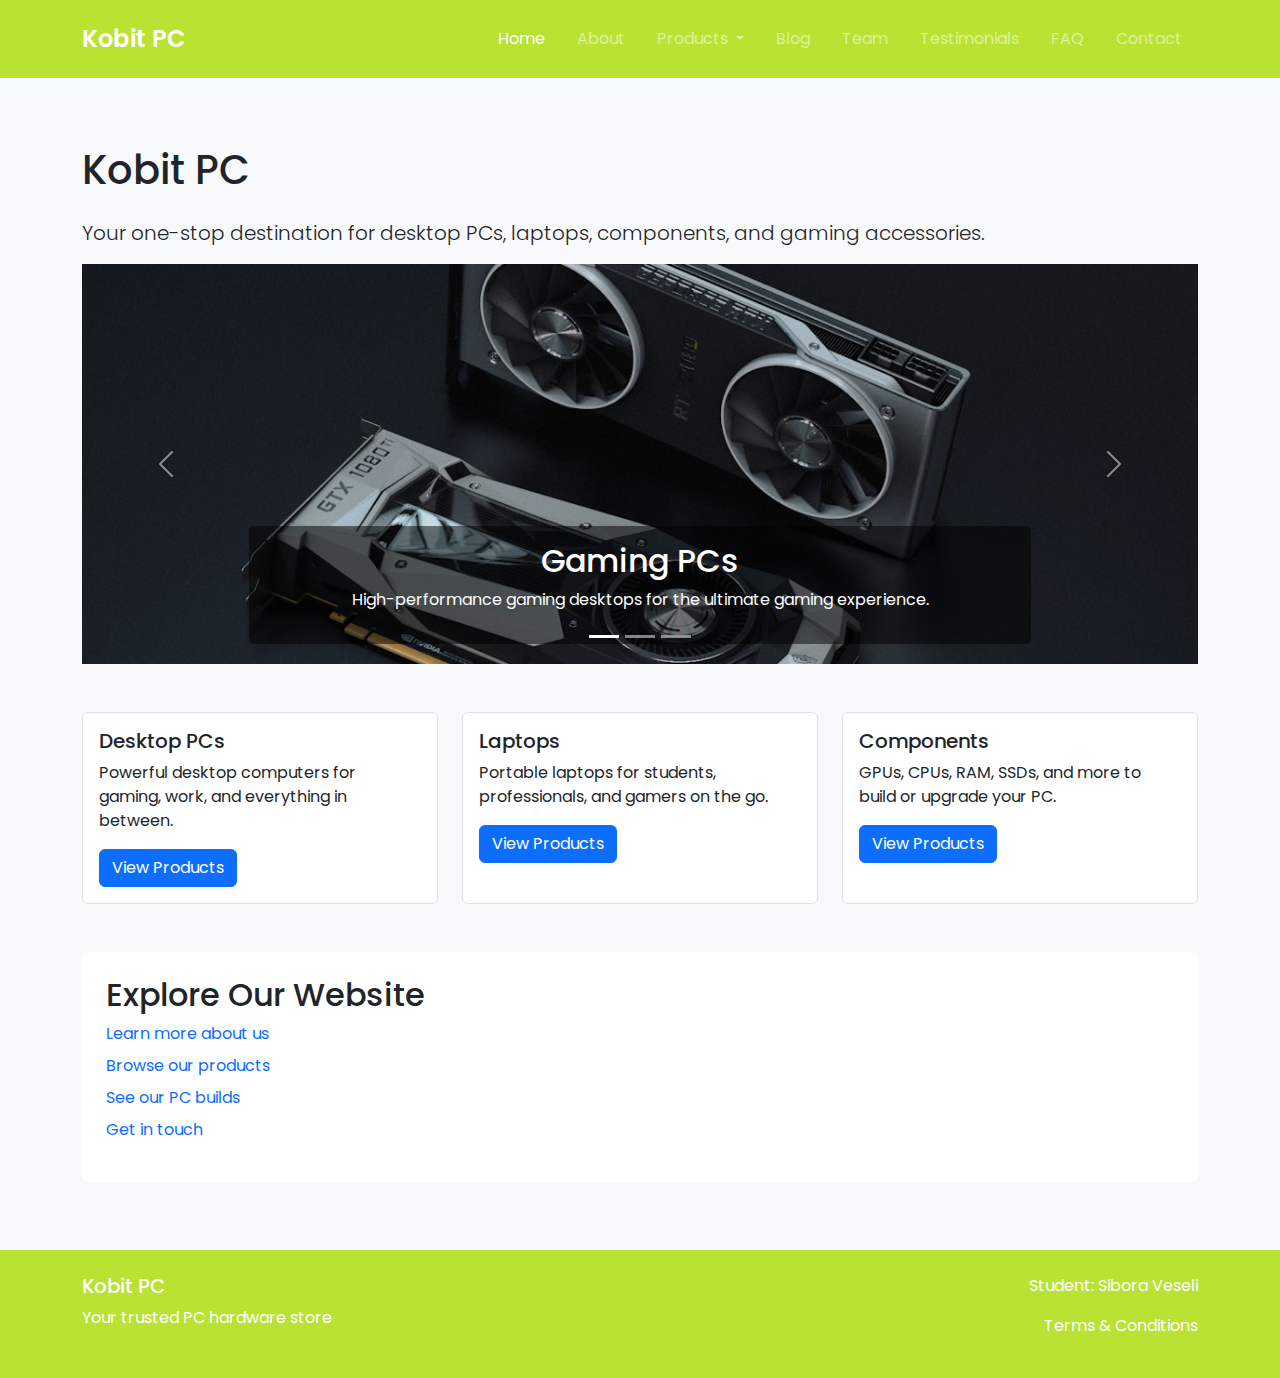
<file: index.html>
<!DOCTYPE html>
<html lang="en">
  <head>
    <meta charset="UTF-8" />
    <meta name="viewport" content="width=device-width, initial-scale=1.0" />
    <title>Kobit-PC - Home</title>

    <!-- Bootstrap CDN -->
    <link
      href="https://cdn.jsdelivr.net/npm/bootstrap@5.3.0/dist/css/bootstrap.min.css"
      rel="stylesheet"
    />
    <script src="https://cdn.jsdelivr.net/npm/bootstrap@5.3.0/dist/js/bootstrap.bundle.min.js"></script>

    <!-- Google Font -->
    <link
      href="https://fonts.googleapis.com/css2?family=Poppins:wght@300;400;600&display=swap"
      rel="stylesheet"
    />

    <!-- Custom CSS -->
    <link rel="stylesheet" href="css/style.css" />
  </head>
  <body id="sv-body">
    <!-- Navbar -->
    <nav class="navbar navbar-expand-lg navbar-dark sv-navbar">
      <div class="container">
        <a class="navbar-brand" href="index.html">Kobit PC</a>
        <button
          class="navbar-toggler"
          type="button"
          data-bs-toggle="collapse"
          data-bs-target="#navbarNav"
        >
          <span class="navbar-toggler-icon"></span>
        </button>
        <div class="collapse navbar-collapse" id="navbarNav">
          <ul class="navbar-nav ms-auto">
            <li class="nav-item">
              <a class="nav-link active" href="index.html">Home</a>
            </li>
            <li class="nav-item">
              <a class="nav-link" href="about.html">About</a>
            </li>
            <li class="nav-item dropdown">
              <a
                class="nav-link dropdown-toggle"
                href="#"
                role="button"
                data-bs-toggle="dropdown"
              >
                Products
              </a>
              <ul class="dropdown-menu">
                <li>
                  <a class="dropdown-item" href="services.html">All Products</a>
                </li>
                <li>
                  <a class="dropdown-item" href="portfolio.html">PC Builds</a>
                </li>
              </ul>
            </li>
            <li class="nav-item">
              <a class="nav-link" href="blog.html">Blog</a>
            </li>
            <li class="nav-item">
              <a class="nav-link" href="team.html">Team</a>
            </li>
            <li class="nav-item">
              <a class="nav-link" href="testimonials.html">Testimonials</a>
            </li>
            <li class="nav-item">
              <a class="nav-link" href="faq.html">FAQ</a>
            </li>
            <li class="nav-item">
              <a class="nav-link" href="contact.html">Contact</a>
            </li>
          </ul>
        </div>
      </div>
    </nav>

    <!-- Main Content -->
    <main class="sv-main">
      <div class="container py-5">
        <h1 class="mb-4 ">Kobit PC</h1>
        <p class="lead">
          Your one-stop destination for desktop PCs, laptops, components, and
          gaming accessories.
        </p>

        <!-- Bootstrap Carousel -->
        <div
          id="heroCarousel"
          class="carousel slide mb-5"
          data-bs-ride="carousel"
        >
          <div class="carousel-indicators">
            <button
              type="button"
              data-bs-target="#heroCarousel"
              data-bs-slide-to="0"
              class="active"
            ></button>
            <button
              type="button"
              data-bs-target="#heroCarousel"
              data-bs-slide-to="1"
            ></button>
            <button
              type="button"
              data-bs-target="#heroCarousel"
              data-bs-slide-to="2"
            ></button>
          </div>
          <div class="carousel-inner">
            <div class="carousel-item active">
              <img
                src="img/gaming-pc.jpeg"
                class="d-block w-100"
                alt="Gaming PC"
                style="height: 400px; object-fit: cover"
              />
              <div class="carousel-caption d-none d-md-block">
                <h2>Gaming PCs</h2>
                <p>
                  High-performance gaming desktops for the ultimate gaming
                  experience.
                </p>
              </div>
            </div>
            <div class="carousel-item">
              <img
                src="img/laptop.jpeg"
                class="d-block w-100"
                alt="Laptop"
                style="height: 400px; object-fit: cover"
              />
              <div class="carousel-caption d-none d-md-block">
                <h2>Laptops</h2>
                <p>Portable powerhouses for work and play.</p>
              </div>
            </div>
            <div class="carousel-item">
              <img
                src="img/pc-components.jpeg"
                class="d-block w-100"
                alt="PC Components"
                style="height: 400px; object-fit: cover"
              />
              <div class="carousel-caption d-none d-md-block">
                <h2>Components</h2>
                <p>Upgrade your system with the latest PC components.</p>
              </div>
            </div>
          </div>
          <button
            class="carousel-control-prev"
            type="button"
            data-bs-target="#heroCarousel"
            data-bs-slide="prev"
          >
            <span class="carousel-control-prev-icon"></span>
          </button>
          <button
            class="carousel-control-next"
            type="button"
            data-bs-target="#heroCarousel"
            data-bs-slide="next"
          >
            <span class="carousel-control-next-icon"></span>
          </button>
        </div>

        <!-- Bootstrap Cards -->
        <div class="row g-4 mb-5">
          <div class="col-md-4">
            <div class="card sv-card">
              <div class="card-body">
                <h5 class="card-title">Desktop PCs</h5>
                <p class="card-text">
                  Powerful desktop computers for gaming, work, and everything in
                  between.
                </p>
                <a href="services.html" class="btn btn-primary"
                  >View Products</a
                >
              </div>
            </div>
          </div>
          <div class="col-md-4">
            <div class="card sv-card">
              <div class="card-body">
                <h5 class="card-title">Laptops</h5>
                <p class="card-text">
                  Portable laptops for students, professionals, and gamers on
                  the go.
                </p>
                <a href="services.html" class="btn btn-primary"
                  >View Products</a
                >
              </div>
            </div>
          </div>
          <div class="col-md-4">
            <div class="card sv-card">
              <div class="card-body">
                <h5 class="card-title">Components</h5>
                <p class="card-text">
                  GPUs, CPUs, RAM, SSDs, and more to build or upgrade your PC.
                </p>
                <a href="services.html" class="btn btn-primary"
                  >View Products</a
                >
              </div>
            </div>
          </div>
        </div>

        <!-- Link to other pages -->
        <div class="sv-links">
          <h2>Explore Our Website</h2>
          <ul>
            <li><a href="about.html">Learn more about us</a></li>
            <li><a href="services.html">Browse our products</a></li>
            <li><a href="portfolio.html">See our PC builds</a></li>
            <li><a href="contact.html">Get in touch</a></li>
          </ul>
        </div>
      </div>
    </main>

    <!-- Footer -->
    <footer class="sv-footer">
      <div class="container py-4">
        <div class="row">
          <div class="col-md-6">
            <h5>Kobit PC</h5>
            <p>Your trusted PC hardware store</p>
          </div>
          <div class="col-md-6 text-md-end">
            <p>Student: Sibora Veseli</p>
            <p>
              <a href="terms.html" class="text-white">Terms & Conditions</a>
            </p>
          </div>
        </div>
      </div>
    </footer>

    <!-- Custom JavaScript -->
    <script src="js/main.js"></script>
  </body>
</html>
</file>
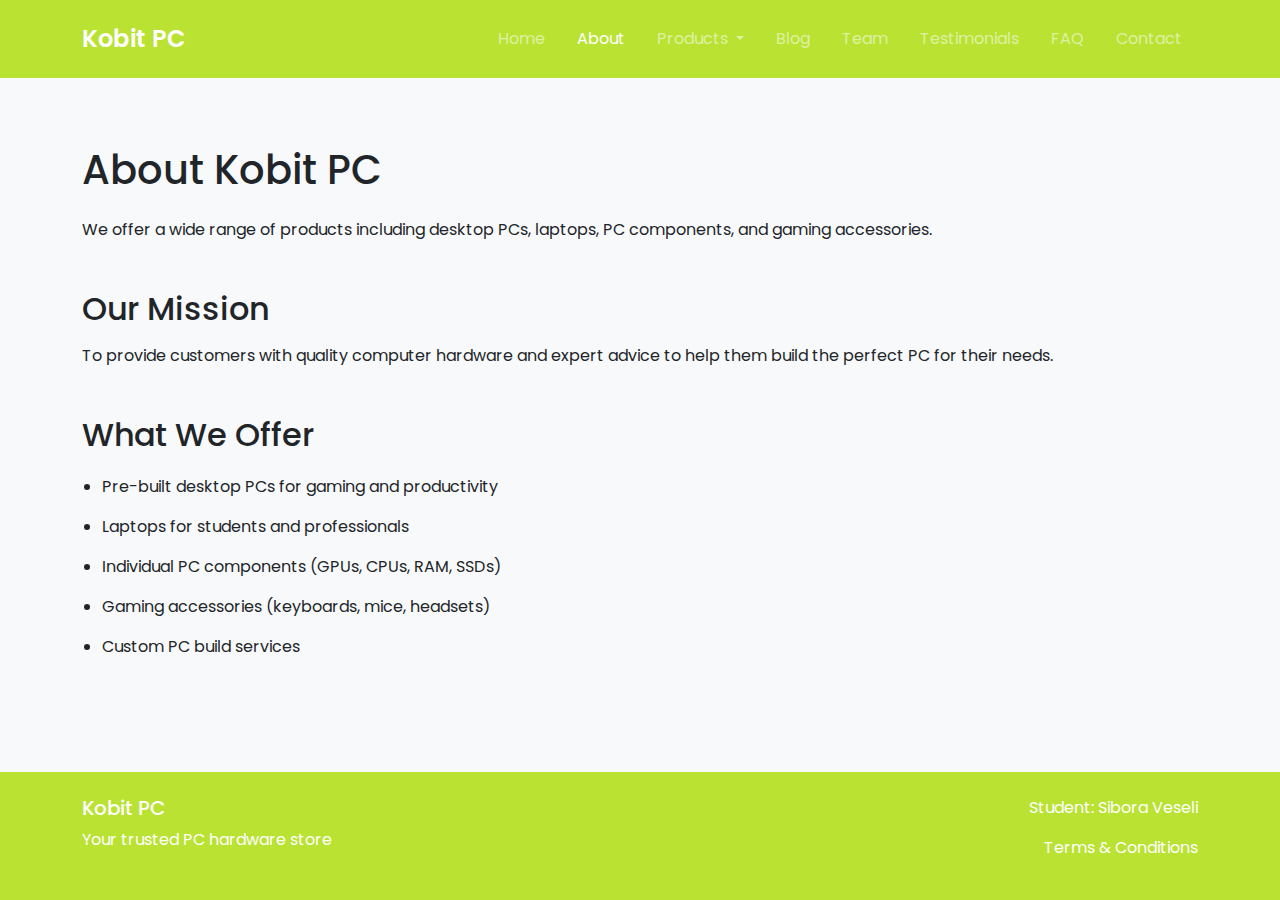
<file: about.html>
<!DOCTYPE html>
<html lang="en">
  <head>
    <meta charset="UTF-8" />
    <meta name="viewport" content="width=device-width, initial-scale=1.0" />
    <title>Kobit PC</title>

    <!-- Bootstrap CDN -->
    <link
      href="https://cdn.jsdelivr.net/npm/bootstrap@5.3.0/dist/css/bootstrap.min.css"
      rel="stylesheet"
    />
    <script src="https://cdn.jsdelivr.net/npm/bootstrap@5.3.0/dist/js/bootstrap.bundle.min.js"></script>

    <!-- Google Font -->
    <link
      href="https://fonts.googleapis.com/css2?family=Poppins:wght@300;400;600&display=swap"
      rel="stylesheet"
    />

    <!-- Custom CSS -->
    <link rel="stylesheet" href="css/style.css" />
  </head>
  <body id="sv-body">
    <!-- Navbar -->
    <nav class="navbar navbar-expand-lg navbar-dark sv-navbar">
      <div class="container">
        <a class="navbar-brand" href="index.html">Kobit PC</a>
        <button
          class="navbar-toggler"
          type="button"
          data-bs-toggle="collapse"
          data-bs-target="#navbarNav"
        >
          <span class="navbar-toggler-icon"></span>
        </button>
        <div class="collapse navbar-collapse" id="navbarNav">
          <ul class="navbar-nav ms-auto">
            <li class="nav-item">
              <a class="nav-link" href="index.html">Home</a>
            </li>
            <li class="nav-item">
              <a class="nav-link active" href="about.html">About</a>
            </li>
            <li class="nav-item dropdown">
              <a
                class="nav-link dropdown-toggle"
                href="#"
                role="button"
                data-bs-toggle="dropdown"
              >
                Products
              </a>
              <ul class="dropdown-menu">
                <li>
                  <a class="dropdown-item" href="services.html">All Products</a>
                </li>
                <li>
                  <a class="dropdown-item" href="portfolio.html">PC Builds</a>
                </li>
              </ul>
            </li>
            <li class="nav-item">
              <a class="nav-link" href="blog.html">Blog</a>
            </li>
            <li class="nav-item">
              <a class="nav-link" href="team.html">Team</a>
            </li>
            <li class="nav-item">
              <a class="nav-link" href="testimonials.html">Testimonials</a>
            </li>
            <li class="nav-item">
              <a class="nav-link" href="faq.html">FAQ</a>
            </li>
            <li class="nav-item">
              <a class="nav-link" href="contact.html">Contact</a>
            </li>
          </ul>
        </div>
      </div>
    </nav>

    <!-- Main Content -->
    <main class="sv-main">
      <div class="container py-5">
        <h1 class="mb-4">About Kobit PC</h1>

        <p>
          We offer a wide range of products including
          desktop PCs, laptops, PC components, and gaming accessories.
        </p>

        <h2 class="mt-5 mb-3">Our Mission</h2>
        <p>
          To provide customers with quality computer hardware and expert advice
          to help them build the perfect PC for their needs.
        </p>

        <!-- List -->
        <h2 class="mt-5 mb-3">What We Offer</h2>
        <ul class="sv-list">
          <li>Pre-built desktop PCs for gaming and productivity</li>
          <li>Laptops for students and professionals</li>
          <li>Individual PC components (GPUs, CPUs, RAM, SSDs)</li>
          <li>Gaming accessories (keyboards, mice, headsets)</li>
          <li>Custom PC build services</li>
        </ul>

        
      </div>
    </main>

    <!-- Footer -->
    <footer class="sv-footer">
      <div class="container py-4">
        <div class="row">
          <div class="col-md-6">
            <h5>Kobit PC</h5>
            <p>Your trusted PC hardware store</p>
          </div>
          <div class="col-md-6 text-md-end">
            <p>Student: Sibora Veseli</p>
            <p>
              <a href="terms.html" class="text-white">Terms & Conditions</a>
            </p>
          </div>
        </div>
      </div>
    </footer>

    <!-- Custom JavaScript -->
    <script src="js/main.js"></script>
  </body>
</html>
</file>
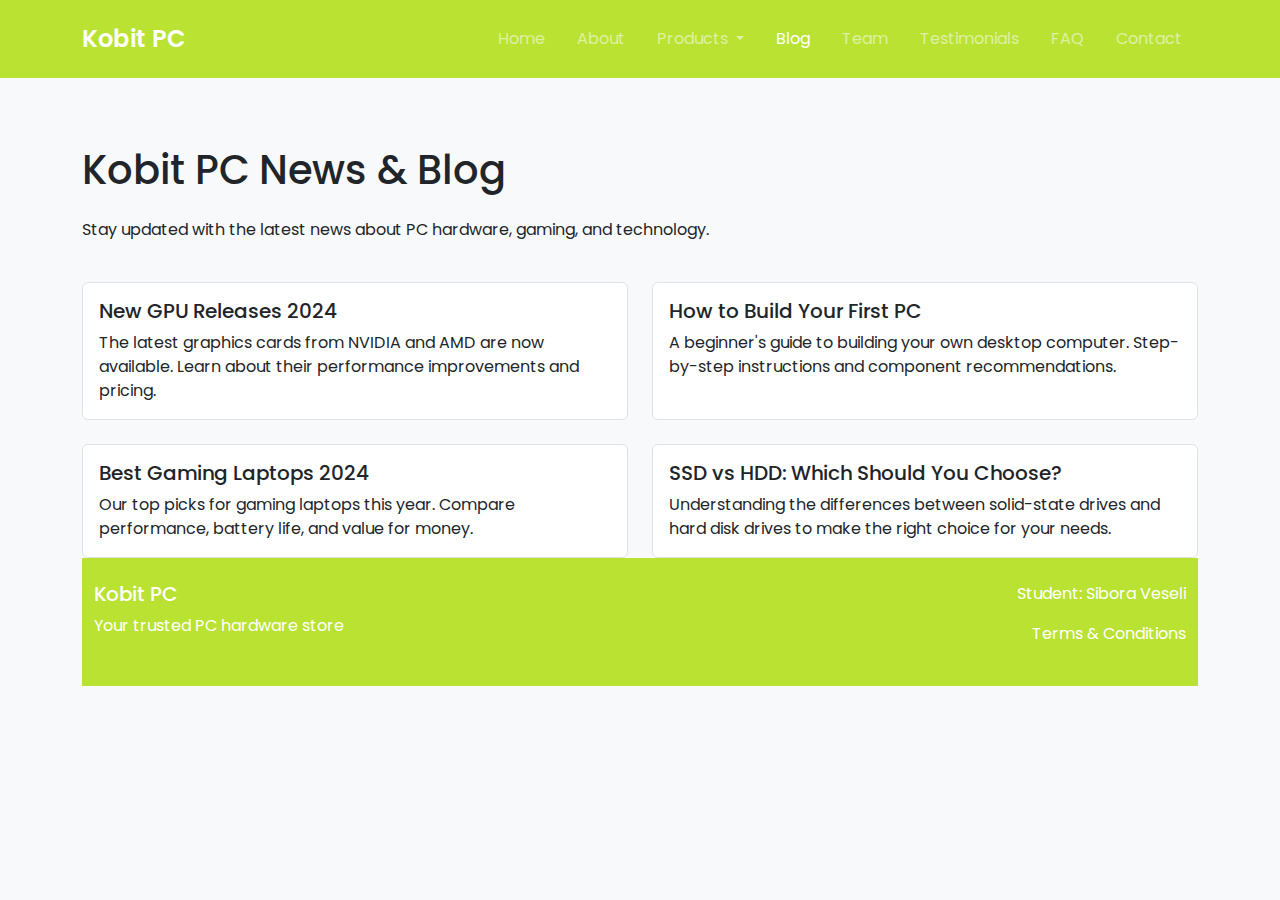
<file: blog.html>
<!DOCTYPE html>
<html lang="en">
  <head>
    <meta charset="UTF-8" />
    <meta name="viewport" content="width=device-width, initial-scale=1.0" />
    <title>Kobit-PC - Blog</title>

    <!-- Bootstrap CDN -->
    <link
      href="https://cdn.jsdelivr.net/npm/bootstrap@5.3.0/dist/css/bootstrap.min.css"
      rel="stylesheet"
    />
    <script src="https://cdn.jsdelivr.net/npm/bootstrap@5.3.0/dist/js/bootstrap.bundle.min.js"></script>

    <!-- Google Font -->
    <link
      href="https://fonts.googleapis.com/css2?family=Poppins:wght@300;400;600&display=swap"
      rel="stylesheet"
    />

    <!-- Custom CSS -->
    <link rel="stylesheet" href="css/style.css" />
  </head>
  <body id="sv-body">
    <!-- Navbar -->
    <nav class="navbar navbar-expand-lg navbar-dark sv-navbar">
      <div class="container">
        <a class="navbar-brand" href="index.html">Kobit PC</a>
        <button
          class="navbar-toggler"
          type="button"
          data-bs-toggle="collapse"
          data-bs-target="#navbarNav"
        >
          <span class="navbar-toggler-icon"></span>
        </button>
        <div class="collapse navbar-collapse" id="navbarNav">
          <ul class="navbar-nav ms-auto">
            <li class="nav-item">
              <a class="nav-link" href="index.html">Home</a>
            </li>
            <li class="nav-item">
              <a class="nav-link" href="about.html">About</a>
            </li>
            <li class="nav-item dropdown">
              <a
                class="nav-link dropdown-toggle"
                href="#"
                role="button"
                data-bs-toggle="dropdown"
              >
                Products
              </a>
              <ul class="dropdown-menu">
                <li>
                  <a class="dropdown-item" href="services.html">All Products</a>
                </li>
                <li>
                  <a class="dropdown-item" href="portfolio.html">PC Builds</a>
                </li>
              </ul>
            </li>
            <li class="nav-item">
              <a class="nav-link active" href="blog.html">Blog</a>
            </li>
            <li class="nav-item">
              <a class="nav-link" href="team.html">Team</a>
            </li>
            <li class="nav-item">
              <a class="nav-link" href="testimonials.html">Testimonials</a>
            </li>
            <li class="nav-item">
              <a class="nav-link" href="faq.html">FAQ</a>
            </li>
            <li class="nav-item">
              <a class="nav-link" href="contact.html">Contact</a>
            </li>
          </ul>
        </div>
      </div>
    </nav>

    <!-- Main Content -->
    <main class="sv-main">
      <div class="container py-5">
        <h1 class="mb-4">Kobit PC News & Blog</h1>
        <p>
          Stay updated with the latest news about PC hardware, gaming, and
          technology.
        </p>

        <!-- Blog posts as cards -->
        <div class="row g-4 mt-3">
          <div class="col-md-6">
            <div class="card sv-card">
              <div class="card-body">
                <h5 class="card-title">New GPU Releases 2024</h5>
                <p class="card-text">
                  The latest graphics cards from NVIDIA and AMD are now
                  available. Learn about their performance improvements and
                  pricing.
                </p>
               
              </div>
            </div>
          </div>
          <div class="col-md-6">
            <div class="card sv-card">
              <div class="card-body">
                <h5 class="card-title">How to Build Your First PC</h5>
                <p class="card-text">
                  A beginner's guide to building your own desktop computer.
                  Step-by-step instructions and component recommendations.
                </p>
                
              </div>
            </div>
          </div>
          <div class="col-md-6">
            <div class="card sv-card">
              <div class="card-body">
                <h5 class="card-title">Best Gaming Laptops 2024</h5>
                <p class="card-text">
                  Our top picks for gaming laptops this year. Compare
                  performance, battery life, and value for money.
                </p>
              
              </div>
            </div>
          </div>
          <div class="col-md-6">
            <div class="card sv-card">
              <div class="card-body">
                <h5 class="card-title">SSD vs HDD: Which Should You Choose?</h5>
                <p class="card-text">
                  Understanding the differences between solid-state drives and
                  hard disk drives to make the right choice for your needs.
                </p>
                
              </div>
            </div>
          </div>
        </div>


        

    <!-- Footer -->
    <footer class="sv-footer">
      <div class="container py-4">
        <div class="row">
          <div class="col-md-6">
            <h5>Kobit PC</h5>
            <p>Your trusted PC hardware store</p>
          </div>
          <div class="col-md-6 text-md-end">
            <p>Student: Sibora Veseli</p>
            <p>
              <a href="terms.html" class="text-white">Terms & Conditions</a>
            </p>
          </div>
        </div>
      </div>
    </footer>
  
  
  
  
  

    <!-- Custom JavaScript -->
    <script src="js/main.js"></script>
  </body>
</html>
</file>
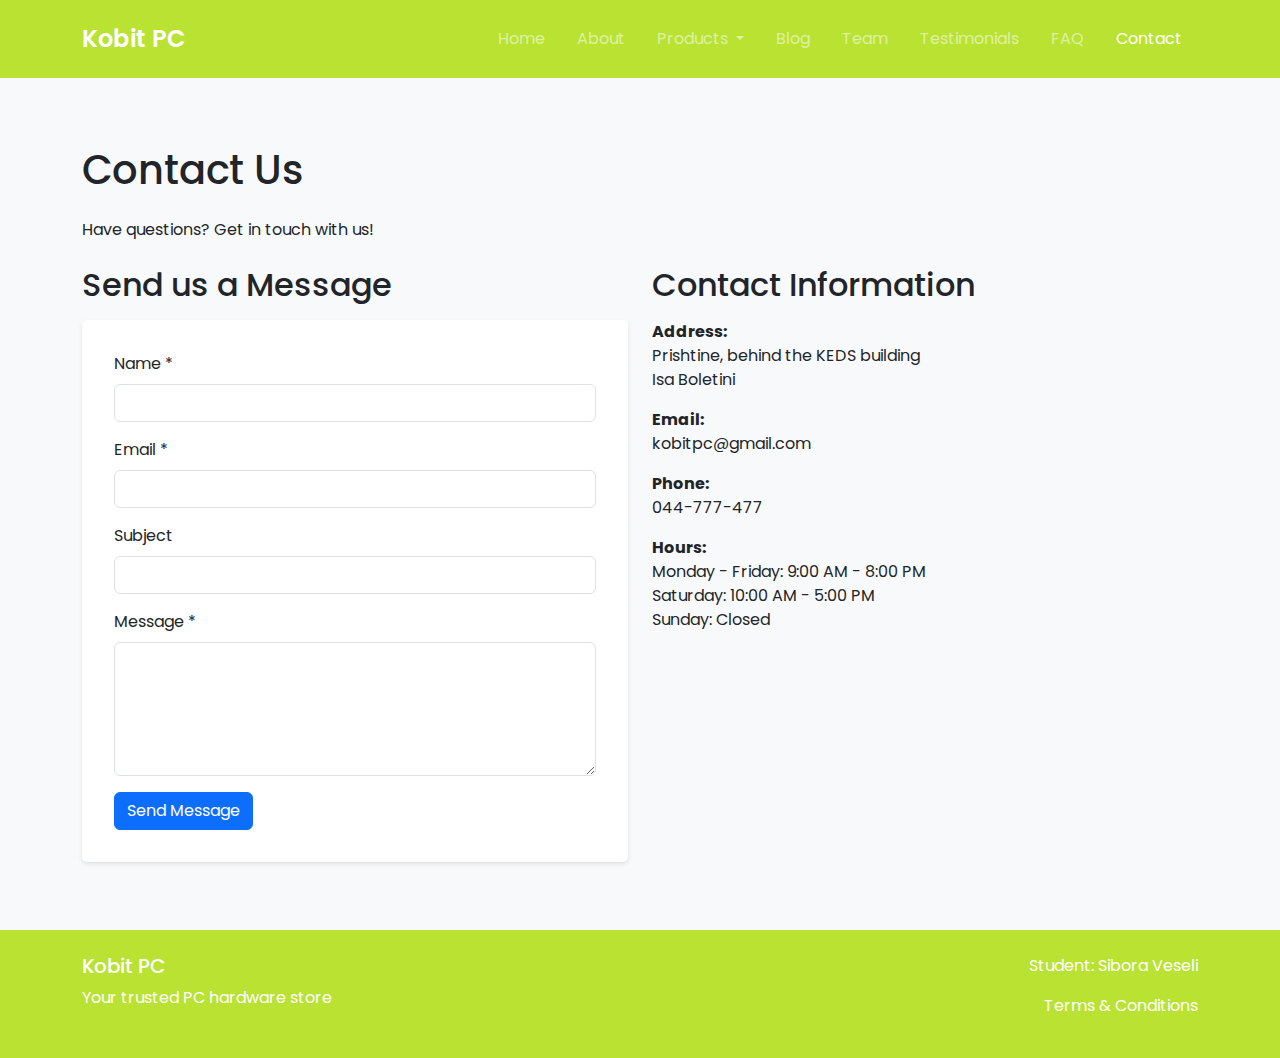
<file: contact.html>
<!DOCTYPE html>
<html lang="en">
  <head>
    <meta charset="UTF-8" />
    <meta name="viewport" content="width=device-width, initial-scale=1.0" />
    <title>Kobit-PC - Contact</title>

    <!-- Bootstrap CDN -->
    <link
      href="https://cdn.jsdelivr.net/npm/bootstrap@5.3.0/dist/css/bootstrap.min.css"
      rel="stylesheet"
    />
    <script src="https://cdn.jsdelivr.net/npm/bootstrap@5.3.0/dist/js/bootstrap.bundle.min.js"></script>

    <!-- Google Font -->
    <link
      href="https://fonts.googleapis.com/css2?family=Poppins:wght@300;400;600&display=swap"
      rel="stylesheet"
    />

    <!-- Custom CSS -->
    <link rel="stylesheet" href="css/style.css" />
  </head>
  <body id="sv-body">
    <!-- Navbar -->
    <nav class="navbar navbar-expand-lg navbar-dark sv-navbar">
      <div class="container">
        <a class="navbar-brand" href="index.html"> Kobit PC</a>
        <button
          class="navbar-toggler"
          type="button"
          data-bs-toggle="collapse"
          data-bs-target="#navbarNav"
        >
          <span class="navbar-toggler-icon"></span>
        </button>
        <div class="collapse navbar-collapse" id="navbarNav">
          <ul class="navbar-nav ms-auto">
            <li class="nav-item">
              <a class="nav-link" href="index.html">Home</a>
            </li>
            <li class="nav-item">
              <a class="nav-link" href="about.html">About</a>
            </li>
            <li class="nav-item dropdown">
              <a
                class="nav-link dropdown-toggle"
                href="#"
                role="button"
                data-bs-toggle="dropdown"
              >
                Products
              </a>
              <ul class="dropdown-menu">
                <li>
                  <a class="dropdown-item" href="services.html">All Products</a>
                </li>
                <li>
                  <a class="dropdown-item" href="portfolio.html">PC Builds</a>
                </li>
              </ul>
            </li>
            <li class="nav-item">
              <a class="nav-link" href="blog.html">Blog</a>
            </li>
            <li class="nav-item">
              <a class="nav-link" href="team.html">Team</a>
            </li>
            <li class="nav-item">
              <a class="nav-link" href="testimonials.html">Testimonials</a>
            </li>
            <li class="nav-item">
              <a class="nav-link" href="faq.html">FAQ</a>
            </li>
            <li class="nav-item">
              <a class="nav-link active" href="contact.html">Contact</a>
            </li>
          </ul>
        </div>
      </div>
    </nav>

    <!-- Main Content -->
    <main class="sv-main">
      <div class="container py-5">
        <h1 class="mb-4">Contact Us</h1>
        <p>Have questions? Get in touch with us!</p>

        <div class="row mt-4">
          <div class="col-md-6">
            <!-- Contact Form with HTML5 validation -->
            <h2 class="mb-3">Send us a Message</h2>
            <form id="contactForm" class="sv-form">
              <!-- Name field - required -->
              <div class="mb-3">
                <label for="name" class="form-label">Name *</label>
                <input
                  type="text"
                  class="form-control"
                  id="name"
                  name="name"
                  required
                />
              </div>

              <!-- Email field - required with email validation -->
              <div class="mb-3">
                <label for="email" class="form-label">Email *</label>
                <input
                  type="email"
                  class="form-control"
                  id="email"
                  name="email"
                  required
                />
              </div>

              <!-- Subject field -->
              <div class="mb-3">
                <label for="subject" class="form-label">Subject</label>
                <input
                  type="text"
                  class="form-control"
                  id="subject"
                  name="subject"
                />
              </div>

              <!-- Message field - required -->
              <div class="mb-3">
                <label for="message" class="form-label">Message *</label>
                <textarea
                  class="form-control"
                  id="message"
                  name="message"
                  rows="5"
                  required
                ></textarea>
              </div>

              <!-- Submit button -->
              <button type="submit" class="btn btn-primary">
                Send Message
              </button>
            </form>
          </div>

          <div class="col-md-6">
            <h2 class="mb-3">Contact Information</h2>
            <p>
              <strong>Address:</strong><br />
              Prishtine, behind the KEDS building<br />
              Isa Boletini
            </p>

            <p>
              <strong>Email:</strong><br />
              kobitpc@gmail.com
            </p>

            <p>
              <strong>Phone:</strong><br />
              044-777-477
            </p>

            <p>
              <strong>Hours:</strong><br />
              Monday - Friday: 9:00 AM - 8:00 PM<br />
              Saturday: 10:00 AM - 5:00 PM<br />
              Sunday: Closed
            </p>
          </div>
        </div>
      </div>
    </main>

    <!-- Footer -->
    <footer class="sv-footer">
      <div class="container py-4">
        <div class="row">
          <div class="col-md-6">
            <h5>Kobit PC</h5>
            <p>Your trusted PC hardware store</p>
          </div>
          <div class="col-md-6 text-md-end">
            <p>Student: Sibora Veseli</p>
            <p>
              <a href="terms.html" class="text-white">Terms & Conditions</a>
            </p>
          </div>
        </div>
      </div>
    </footer>

    <!-- Custom JavaScript -->
    <script src="js/main.js"></script>
  </body>
</html>
</file>
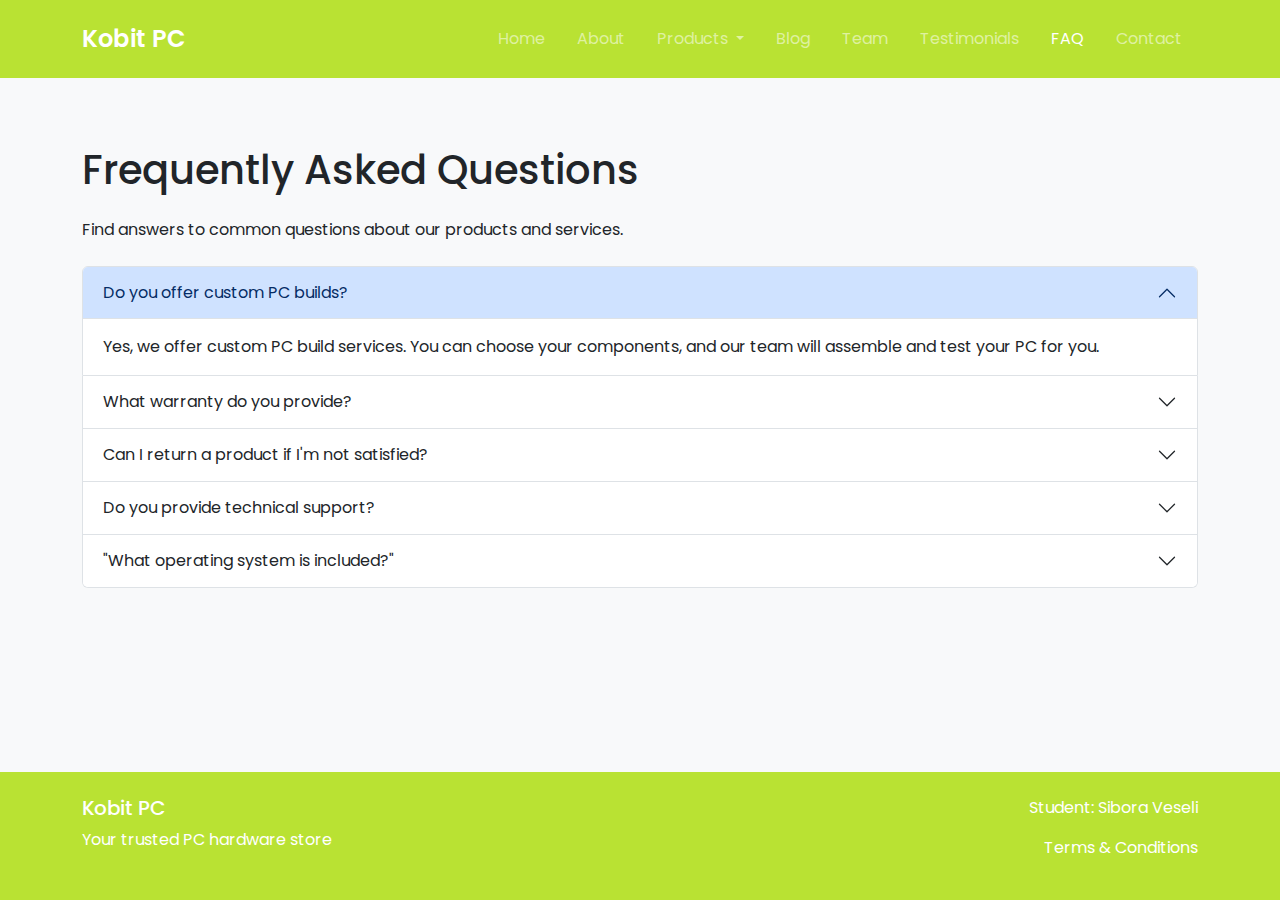
<file: faq.html>
<!DOCTYPE html>
<html lang="en">
  <head>
    <meta charset="UTF-8" />
    <meta name="viewport" content="width=device-width, initial-scale=1.0" />
    <title>Kobit PC- FAQ</title>

    <!-- Bootstrap CDN -->
    <link
      href="https://cdn.jsdelivr.net/npm/bootstrap@5.3.0/dist/css/bootstrap.min.css"
      rel="stylesheet"
    />
    <script src="https://cdn.jsdelivr.net/npm/bootstrap@5.3.0/dist/js/bootstrap.bundle.min.js"></script>

    <!-- Google Font -->
    <link
      href="https://fonts.googleapis.com/css2?family=Poppins:wght@300;400;600&display=swap"
      rel="stylesheet"
    />

    <!-- Custom CSS -->
    <link rel="stylesheet" href="css/style.css" />
  </head>
  <body id="sv-body">
    <!-- Navbar -->
    <nav class="navbar navbar-expand-lg navbar-dark sv-navbar">
      <div class="container">
        <a class="navbar-brand" href="index.html">Kobit PC</a>
        <button
          class="navbar-toggler"
          type="button"
          data-bs-toggle="collapse"
          data-bs-target="#navbarNav"
        >
          <span class="navbar-toggler-icon"></span>
        </button>
        <div class="collapse navbar-collapse" id="navbarNav">
          <ul class="navbar-nav ms-auto">
            <li class="nav-item">
              <a class="nav-link" href="index.html">Home</a>
            </li>
            <li class="nav-item">
              <a class="nav-link" href="about.html">About</a>
            </li>
            <li class="nav-item dropdown">
              <a
                class="nav-link dropdown-toggle"
                href="#"
                role="button"
                data-bs-toggle="dropdown"
              >
                Products
              </a>
              <ul class="dropdown-menu">
                <li>
                  <a class="dropdown-item" href="services.html">All Products</a>
                </li>
                <li>
                  <a class="dropdown-item" href="portfolio.html">PC Builds</a>
                </li>
              </ul>
            </li>
            <li class="nav-item">
              <a class="nav-link" href="blog.html">Blog</a>
            </li>
            <li class="nav-item">
              <a class="nav-link" href="team.html">Team</a>
            </li>
            <li class="nav-item">
              <a class="nav-link" href="testimonials.html">Testimonials</a>
            </li>
            <li class="nav-item">
              <a class="nav-link active" href="faq.html">FAQ</a>
            </li>
            <li class="nav-item">
              <a class="nav-link" href="contact.html">Contact</a>
            </li>
          </ul>
        </div>
      </div>
    </nav>

    <!-- Main Content -->
    <main class="sv-main">
      <div class="container py-5">
        <h1 class="mb-4">Frequently Asked Questions</h1>
        <p>Find answers to common questions about our products and services.</p>

        <!-- FAQ using Bootstrap Accordion (Tabs alternative) -->
        <div class="accordion mt-4" id="faqAccordion">
          <div class="accordion-item">
            <h2 class="accordion-header">
              <button
                class="accordion-button"
                type="button"
                data-bs-toggle="collapse"
                data-bs-target="#faq1"
              >
                Do you offer custom PC builds?
              </button>
            </h2>
            <div
              id="faq1"
              class="accordion-collapse collapse show"
              data-bs-parent="#faqAccordion"
            >
              <div class="accordion-body">
                Yes, we offer custom PC build services. You can choose your
                components, and our team will assemble and test your PC for you.
              </div>
            </div>
          </div>
          <div class="accordion-item">
            <h2 class="accordion-header">
              <button
                class="accordion-button collapsed"
                type="button"
                data-bs-toggle="collapse"
                data-bs-target="#faq2"
              >
                What warranty do you provide?
              </button>
            </h2>
            <div
              id="faq2"
              class="accordion-collapse collapse"
              data-bs-parent="#faqAccordion"
            >
              <div class="accordion-body">
                All products come with manufacturer warranties. Pre-built PCs
                also include our 6 months service warranty for assembly and
                support.
              </div>
            </div>
          </div>
          <div class="accordion-item">
            <h2 class="accordion-header">
              <button
                class="accordion-button collapsed"
                type="button"
                data-bs-toggle="collapse"
                data-bs-target="#faq3"
              >
                Can I return a product if I'm not satisfied?
              </button>
            </h2>
            <div
              id="faq3"
              class="accordion-collapse collapse"
              data-bs-parent="#faqAccordion"
            >
              <div class="accordion-body">
                Yes, we offer a 6 months return policy for unopened products in
                original packaging. Custom builds may have different return
                terms.
              </div>
            </div>
          </div>
          <div class="accordion-item">
            <h2 class="accordion-header">
              <button
                class="accordion-button collapsed"
                type="button"
                data-bs-toggle="collapse"
                data-bs-target="#faq4"
              >
                Do you provide technical support?
              </button>
            </h2>
            <div
              id="faq4"
              class="accordion-collapse collapse"
              data-bs-parent="#faqAccordion"
            >
              <div class="accordion-body">
                Yes, we offer technical support for all products purchased from
                us. You can contact us via email or visit our store for
                assistance.
              </div>
            </div>
          </div>
          <div class="accordion-item">
            <h2 class="accordion-header">
              <button
                class="accordion-button collapsed"
                type="button"
                data-bs-toggle="collapse"
                data-bs-target="#faq5"
              >
                "What operating system is included?"
              </button>
            </h2>
            <div
              id="faq5"
              class="accordion-collapse collapse"
              data-bs-parent="#faqAccordion"
            >
              <div class="accordion-body">
               We have icluded on our products the newest operating system: Windows 11 
              </div>
            </div>
          </div>
        </div>
      </div>
    </main>

    <!-- Footer -->
    <footer class="sv-footer">
      <div class="container py-4">
        <div class="row">
          <div class="col-md-6">
            <h5>Kobit PC</h5>
            <p>Your trusted PC hardware store</p>
          </div>
          <div class="col-md-6 text-md-end">
            <p>Student: Sibora Veseli</p>
            <p>
              <a href="terms.html" class="text-white">Terms & Conditions</a>
            </p>
          </div>
        </div>
      </div>
    </footer>

    <!-- Custom JavaScript -->
    <script src="js/main.js"></script>
  </body>
</html>
</file>
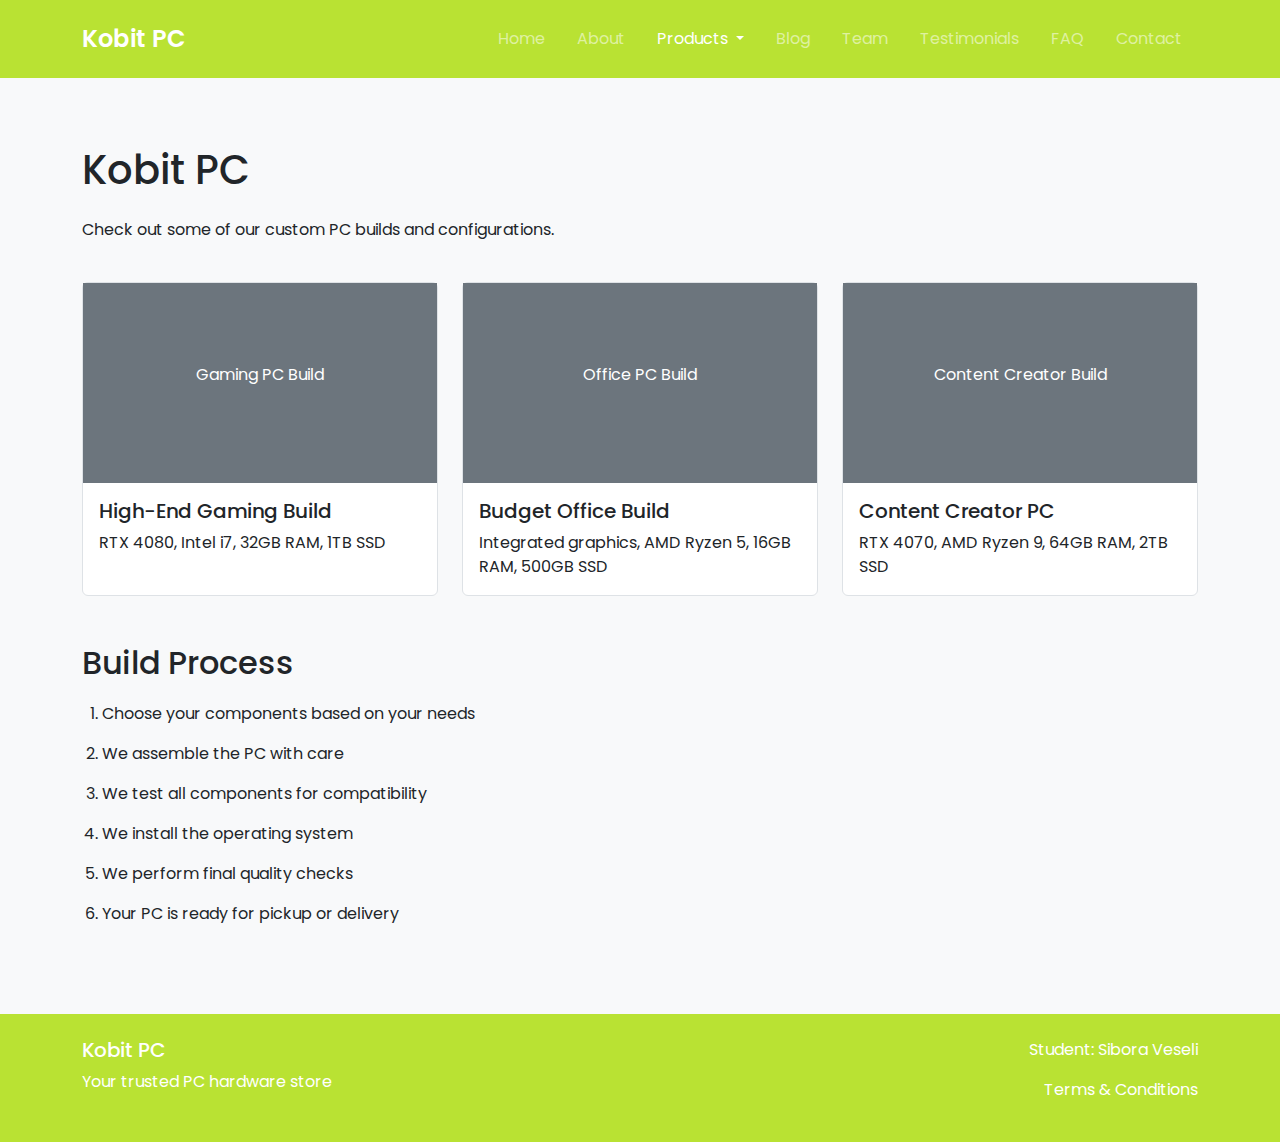
<file: portfolio.html>
<!DOCTYPE html>
<html lang="en">
  <head>
    <meta charset="UTF-8" />
    <meta name="viewport" content="width=device-width, initial-scale=1.0" />
    <title>Kobit PC - PC Builds</title>

    <!-- Bootstrap CDN -->
    <link
      href="https://cdn.jsdelivr.net/npm/bootstrap@5.3.0/dist/css/bootstrap.min.css"
      rel="stylesheet"
    />
    <script src="https://cdn.jsdelivr.net/npm/bootstrap@5.3.0/dist/js/bootstrap.bundle.min.js"></script>

    <!-- Google Font -->
    <link
      href="https://fonts.googleapis.com/css2?family=Poppins:wght@300;400;600&display=swap"
      rel="stylesheet"
    />

    <!-- Custom CSS -->
    <link rel="stylesheet" href="css/style.css" />
  </head>
  <body id="sv-body">
    <!-- Navbar -->
    <nav class="navbar navbar-expand-lg navbar-dark sv-navbar">
      <div class="container">
        <a class="navbar-brand" href="index.html">Kobit PC</a>
        <button
          class="navbar-toggler"
          type="button"
          data-bs-toggle="collapse"
          data-bs-target="#navbarNav"
        >
          <span class="navbar-toggler-icon"></span>
        </button>
        <div class="collapse navbar-collapse" id="navbarNav">
          <ul class="navbar-nav ms-auto">
            <li class="nav-item">
              <a class="nav-link" href="index.html">Home</a>
            </li>
            <li class="nav-item">
              <a class="nav-link" href="about.html">About</a>
            </li>
            <li class="nav-item dropdown">
              <a
                class="nav-link dropdown-toggle active"
                href="#"
                role="button"
                data-bs-toggle="dropdown"
              >
                Products
              </a>
              <ul class="dropdown-menu">
                <li>
                  <a class="dropdown-item" href="services.html">All Products</a>
                </li>
                <li>
                  <a class="dropdown-item" href="portfolio.html">PC Builds</a>
                </li>
              </ul>
            </li>
            <li class="nav-item">
              <a class="nav-link" href="blog.html">Blog</a>
            </li>
            <li class="nav-item">
              <a class="nav-link" href="team.html">Team</a>
            </li>
            <li class="nav-item">
              <a class="nav-link" href="testimonials.html">Testimonials</a>
            </li>
            <li class="nav-item">
              <a class="nav-link" href="faq.html">FAQ</a>
            </li>
            <li class="nav-item">
              <a class="nav-link" href="contact.html">Contact</a>
            </li>
          </ul>
        </div>
      </div>
    </nav>

    <!-- Main Content -->
    <main class="sv-main">
      <div class="container py-5">
        <h1 class="mb-4">Kobit PC</h1>
        <p>Check out some of our custom PC builds and configurations.</p>

        <!-- Image placeholders with cards -->
        <div class="row g-4 mt-3">
          <div class="col-md-6 col-lg-4">
            <div class="card sv-card">
              <div
                class="sv-image-placeholder bg-secondary text-white p-5 text-center"
              >
                <p>Gaming PC Build</p>
              </div>
              <div class="card-body">
                <h5 class="card-title">High-End Gaming Build</h5>
                <p class="card-text">RTX 4080, Intel i7, 32GB RAM, 1TB SSD</p>
              </div>
            </div>
          </div>
          <div class="col-md-6 col-lg-4">
            <div class="card sv-card">
              <div
                class="sv-image-placeholder bg-secondary text-white p-5 text-center"
              >
                <p>Office PC Build</p>
              </div>
              <div class="card-body">
                <h5 class="card-title">Budget Office Build</h5>
                <p class="card-text">
                  Integrated graphics, AMD Ryzen 5, 16GB RAM, 500GB SSD
                </p>
              </div>
            </div>
          </div>
          <div class="col-md-6 col-lg-4">
            <div class="card sv-card">
              <div
                class="sv-image-placeholder bg-secondary text-white p-5 text-center"
              >
                <p>Content Creator Build</p>
              </div>
              <div class="card-body">
                <h5 class="card-title">Content Creator PC</h5>
                <p class="card-text">
                  RTX 4070, AMD Ryzen 9, 64GB RAM, 2TB SSD
                </p>
              </div>
            </div>
          </div>
        </div>

        <!-- Ordered list -->
        <h2 class="mt-5 mb-3">Build Process</h2>
        <ol class="sv-list">
          <li>Choose your components based on your needs</li>
          <li>We assemble the PC with care</li>
          <li>We test all components for compatibility</li>
          <li>We install the operating system</li>
          <li>We perform final quality checks</li>
          <li>Your PC is ready for pickup or delivery</li>
        </ol>
      </div>
    </main>

    <!-- Footer -->
    <footer class="sv-footer">
      <div class="container py-4">
        <div class="row">
          <div class="col-md-6">
            <h5> Kobit PC </h5>
            <p>Your trusted PC hardware store</p>
          </div>
          <div class="col-md-6 text-md-end">
            <p>Student: Sibora Veseli</p>
            <p>
              <a href="terms.html" class="text-white">Terms & Conditions</a>
            </p>
          </div>
        </div>
      </div>
    </footer>

    <!-- Custom JavaScript -->
    <script src="js/main.js"></script>
  </body>
</html>
</file>
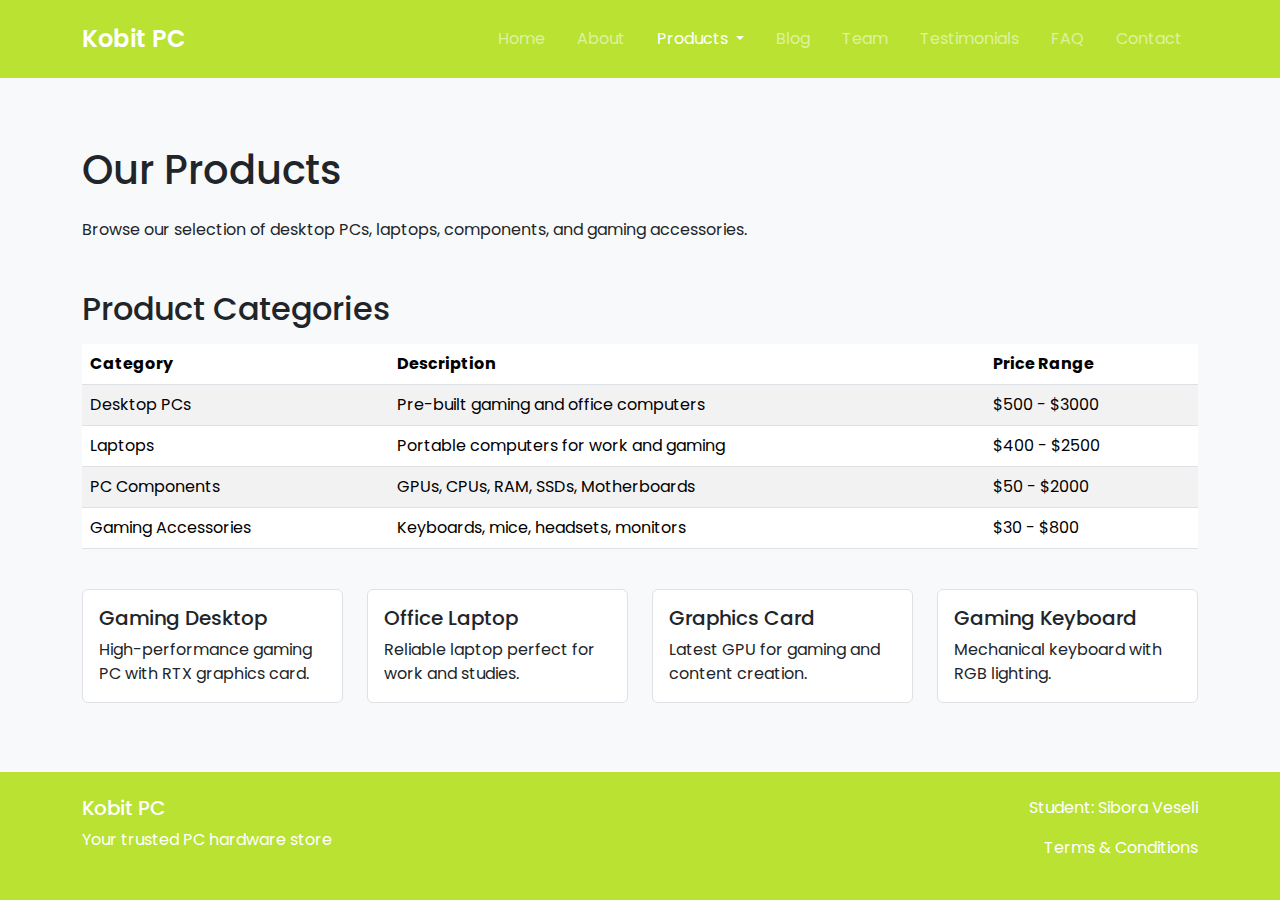
<file: services.html>
<!DOCTYPE html>
<html lang="en">
<head>
    <meta charset="UTF-8">
    <meta name="viewport" content="width=device-width, initial-scale=1.0">
    <title>Kobit PC - Products</title>
    
    <!-- Bootstrap CDN -->
    <link href="https://cdn.jsdelivr.net/npm/bootstrap@5.3.0/dist/css/bootstrap.min.css" rel="stylesheet">
    <script src="https://cdn.jsdelivr.net/npm/bootstrap@5.3.0/dist/js/bootstrap.bundle.min.js"></script>
    
    <!-- Google Font -->
    <link href="https://fonts.googleapis.com/css2?family=Poppins:wght@300;400;600&display=swap" rel="stylesheet">
    
    <!-- Custom CSS -->
    <link rel="stylesheet" href="css/style.css">
</head>
<body id="sv-body">
    
    <!-- Navbar -->
    <nav class="navbar navbar-expand-lg navbar-dark sv-navbar">
        <div class="container">
            <a class="navbar-brand" href="index.html">Kobit PC</a>
            <button class="navbar-toggler" type="button" data-bs-toggle="collapse" data-bs-target="#navbarNav">
                <span class="navbar-toggler-icon"></span>
            </button>
            <div class="collapse navbar-collapse" id="navbarNav">
                <ul class="navbar-nav ms-auto">
                    <li class="nav-item">
                        <a class="nav-link" href="index.html">Home</a>
                    </li>
                    <li class="nav-item">
                        <a class="nav-link" href="about.html">About</a>
                    </li>
                    <li class="nav-item dropdown">
                        <a class="nav-link dropdown-toggle active" href="#" role="button" data-bs-toggle="dropdown">
                            Products
                        </a>
                        <ul class="dropdown-menu">
                            <li><a class="dropdown-item" href="services.html">All Products</a></li>
                            <li><a class="dropdown-item" href="portfolio.html">PC Builds</a></li>
                        </ul>
                    </li>
                    <li class="nav-item">
                        <a class="nav-link" href="blog.html">Blog</a>
                    </li>
                    <li class="nav-item">
                        <a class="nav-link" href="team.html">Team</a>
                    </li>
                    <li class="nav-item">
                        <a class="nav-link" href="testimonials.html">Testimonials</a>
                    </li>
                    <li class="nav-item">
                        <a class="nav-link" href="faq.html">FAQ</a>
                    </li>
                    <li class="nav-item">
                        <a class="nav-link" href="contact.html">Contact</a>
                    </li>
                </ul>
            </div>
        </div>
    </nav>

    <!-- Main Content -->
    <main class="sv-main">
        <div class="container py-5">
            <h1 class="mb-4">Our Products</h1>
            <p>Browse our selection of desktop PCs, laptops, components, and gaming accessories.</p>
            
            <!-- Table -->
            <h2 class="mt-5 mb-3">Product Categories</h2>
            <table class="table table-striped sv-table">
                <thead>
                    <tr>
                        <th>Category</th>
                        <th>Description</th>
                        <th>Price Range</th>
                    </tr>
                </thead>
                <tbody>
                    <tr>
                        <td>Desktop PCs</td>
                        <td>Pre-built gaming and office computers</td>
                        <td>$500 - $3000</td>
                    </tr>
                    <tr>
                        <td>Laptops</td>
                        <td>Portable computers for work and gaming</td>
                        <td>$400 - $2500</td>
                    </tr>
                    <tr>
                        <td>PC Components</td>
                        <td>GPUs, CPUs, RAM, SSDs, Motherboards</td>
                        <td>$50 - $2000</td>
                    </tr>
                    <tr>
                        <td>Gaming Accessories</td>
                        <td>Keyboards, mice, headsets, monitors</td>
                        <td>$30 - $800</td>
                    </tr>
                </tbody>
            </table>


            <!-- Cards with products -->
            <div class="row g-4 mt-3">
                <div class="col-md-6 col-lg-3">
                    <div class="card sv-card">
                        <div class="card-body">
                            <h5 class="card-title">Gaming Desktop</h5>
                            <p class="card-text">High-performance gaming PC with RTX graphics card.</p>
                            
                        </div>
                    </div>
                </div>
                <div class="col-md-6 col-lg-3">
                    <div class="card sv-card">
                        <div class="card-body">
                            <h5 class="card-title">Office Laptop</h5>
                            <p class="card-text">Reliable laptop perfect for work and studies.</p>
                           
                        </div>
                    </div>
                </div>
                <div class="col-md-6 col-lg-3">
                    <div class="card sv-card">
                        <div class="card-body">
                            <h5 class="card-title">Graphics Card</h5>
                            <p class="card-text">Latest GPU for gaming and content creation.</p>
                            
                        </div>
                    </div>
                </div>
                <div class="col-md-6 col-lg-3">
                    <div class="card sv-card">
                        <div class="card-body">
                            <h5 class="card-title">Gaming Keyboard</h5>
                            <p class="card-text">Mechanical keyboard with RGB lighting.</p>
                         
                        </div>
                    </div>
                </div>
            </div>
        </div>
    </main>

    <!-- Bootstrap Modal -->
    <div class="modal fade" id="productModal" tabindex="-1">
        <div class="modal-dialog">
            <div class="modal-content">
                <div class="modal-header">
                    <h5 class="modal-title">Product Details</h5>
                    <button type="button" class="btn-close" data-bs-dismiss="modal"></button>
                </div>

            </div>
        </div>
    </div>

    <!-- Footer -->
    <footer class="sv-footer">
        <div class="container py-4">
            <div class="row">
                <div class="col-md-6">
                    <h5>Kobit PC </h5>
                    <p>Your trusted PC hardware store</p>
                </div>
                <div class="col-md-6 text-md-end">
                    <p>Student: Sibora Veseli</p>
                    <p><a href="terms.html" class="text-white">Terms & Conditions</a></p>
                </div>
            </div>
        </div>
    </footer>

    <!-- Custom JavaScript -->
    <script src="js/main.js"></script>
</body>
</html>
</file>
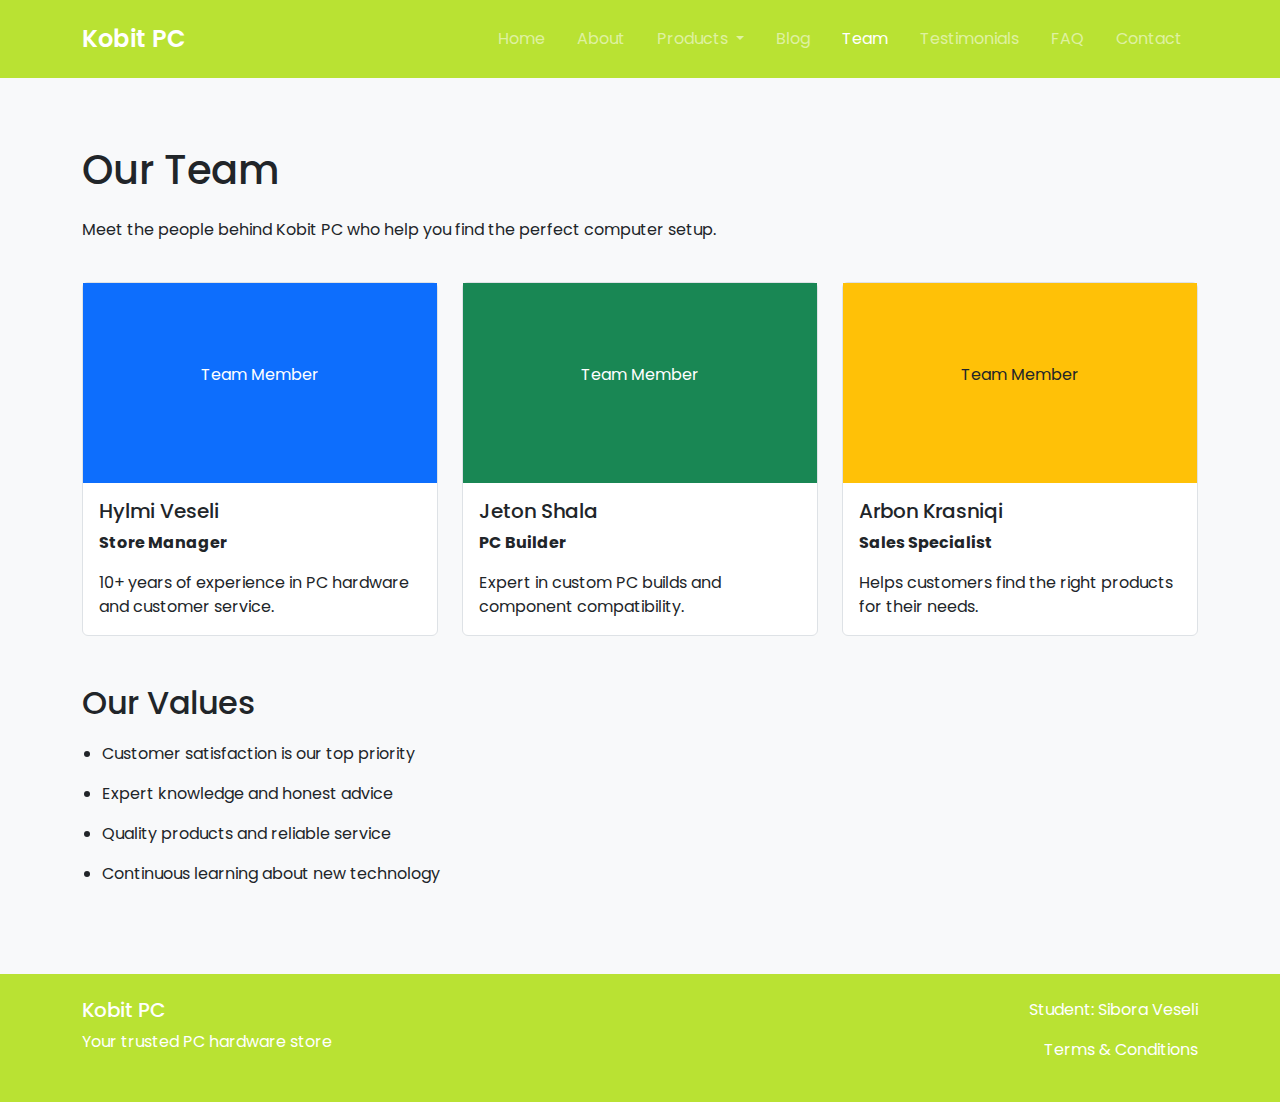
<file: team.html>
<!DOCTYPE html>
<html lang="en">
  <head>
    <meta charset="UTF-8" />
    <meta name="viewport" content="width=device-width, initial-scale=1.0" />
    <title>Kobit PC - Team</title>
    

    <!-- Bootstrap CDN -->
    <link
      href="https://cdn.jsdelivr.net/npm/bootstrap@5.3.0/dist/css/bootstrap.min.css"
      rel="stylesheet"
    />
    <script src="https://cdn.jsdelivr.net/npm/bootstrap@5.3.0/dist/js/bootstrap.bundle.min.js"></script>

    <!-- Google Font -->
    <link
      href="https://fonts.googleapis.com/css2?family=Poppins:wght@300;400;600&display=swap"
      rel="stylesheet"
    />

    <!-- Custom CSS -->
    <link rel="stylesheet" href="css/style.css" />
  </head>
  <body id="sv-body">
    <!-- Navbar -->
    <nav class="navbar navbar-expand-lg navbar-dark sv-navbar">
      <div class="container">
        <a class="navbar-brand" href="index.html">Kobit PC </a>
        <button
          class="navbar-toggler"
          type="button"
          data-bs-toggle="collapse"
          data-bs-target="#navbarNav"
        >
          <span class="navbar-toggler-icon"></span>
        </button>
        <div class="collapse navbar-collapse" id="navbarNav">
          <ul class="navbar-nav ms-auto">
            <li class="nav-item">
              <a class="nav-link" href="index.html">Home</a>
            </li>
            <li class="nav-item">
              <a class="nav-link" href="about.html">About</a>
            </li>
            <li class="nav-item dropdown">
              <a
                class="nav-link dropdown-toggle"
                href="#"
                role="button"
                data-bs-toggle="dropdown"
              >
                Products
              </a>
              <ul class="dropdown-menu">
                <li>
                  <a class="dropdown-item" href="services.html">All Products</a>
                </li>
                <li>
                  <a class="dropdown-item" href="portfolio.html">PC Builds</a>
                </li>
              </ul>
            </li>
            <li class="nav-item">
              <a class="nav-link" href="blog.html">Blog</a>
            </li>
            <li class="nav-item">
              <a class="nav-link active" href="team.html">Team</a>
            </li>
            <li class="nav-item">
              <a class="nav-link" href="testimonials.html">Testimonials</a>
            </li>
            <li class="nav-item">
              <a class="nav-link" href="faq.html">FAQ</a>
            </li>
            <li class="nav-item">
              <a class="nav-link" href="contact.html">Contact</a>
            </li>
          </ul>
        </div>
      </div>
    </nav>

    <!-- Main Content -->
    <main class="sv-main">
      <div class="container py-5">
        <h1 class="mb-4">Our Team</h1>
        <p>
          Meet the people behind Kobit PC who help you find the perfect computer
          setup.
        </p>

        <!-- Team members as cards -->
        <div class="row g-4 mt-3">
          <div class="col-md-6 col-lg-4">
            <div class="card sv-card">
              <div
                class="sv-image-placeholder bg-primary text-white p-5 text-center"
              >
                <p>Team Member</p>
              </div>
              <div class="card-body">
                <h5 class="card-title">Hylmi Veseli</h5>
                <p class="card-text"><strong>Store Manager</strong></p>
                <p class="card-text">
                  10+ years of experience in PC hardware and customer service.
                </p>
              </div>
            </div>
          </div>
          <div class="col-md-6 col-lg-4">
            <div class="card sv-card">
              <div
                class="sv-image-placeholder bg-success text-white p-5 text-center"
              >
                <p>Team Member</p>
              </div>
              <div class="card-body">
                <h5 class="card-title">Jeton Shala</h5>
                <p class="card-text"><strong>PC Builder</strong></p>
                <p class="card-text">
                  Expert in custom PC builds and component compatibility.
                </p>
              </div>
            </div>
          </div>
          <div class="col-md-6 col-lg-4">
            <div class="card sv-card">
              <div
                class="sv-image-placeholder bg-warning text-dark p-5 text-center"
              >
                <p>Team Member</p>
              </div>
              <div class="card-body">
                <h5 class="card-title">Arbon Krasniqi</h5>
                <p class="card-text"><strong>Sales Specialist</strong></p>
                <p class="card-text">
                  Helps customers find the right products for their needs.
                </p>
              </div>
            </div>
          </div>
        </div>

        <!-- List of team values -->
        <h2 class="mt-5 mb-3">Our Values</h2>
        <ul class="sv-list">
          <li>Customer satisfaction is our top priority</li>
          <li>Expert knowledge and honest advice</li>
          <li>Quality products and reliable service</li>
          <li>Continuous learning about new technology</li>
        </ul>
      </div>
    </main>

    <!-- Footer -->
    <footer class="sv-footer">
      <div class="container py-4">
        <div class="row">
          <div class="col-md-6">
            <h5>Kobit PC</h5>
            <p>Your trusted PC hardware store</p>
          </div>
          <div class="col-md-6 text-md-end">
            <p>Student: Sibora Veseli</p>
            <p>
              <a href="terms.html" class="text-white">Terms & Conditions</a>
            </p>
          </div>
        </div>
      </div>
    </footer>

    <!-- Custom JavaScript -->
    <script src="js/main.js"></script>
  </body>
</html>
</file>
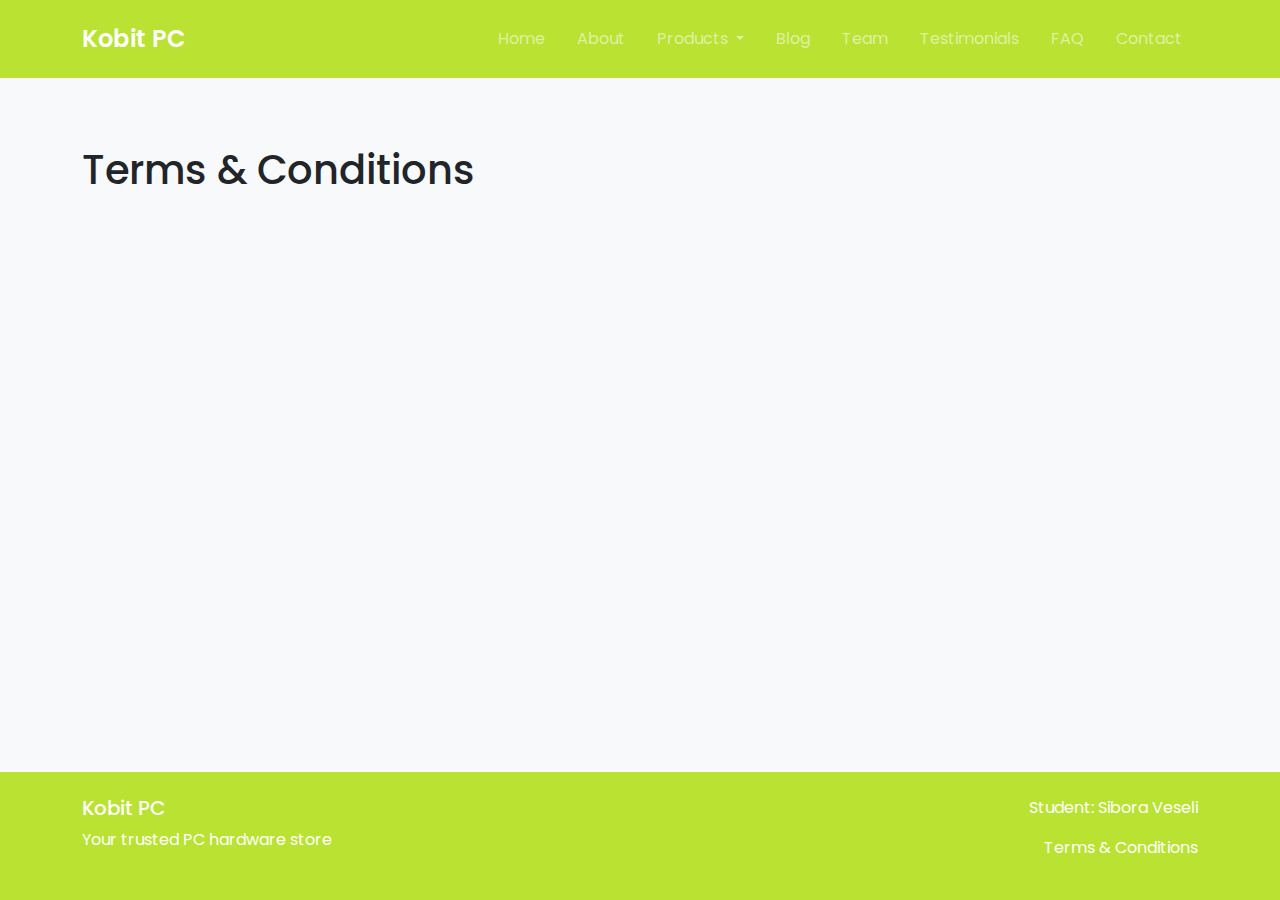
<file: terms.html>
<!DOCTYPE html>
<html lang="en">
<head>
    <meta charset="UTF-8">
    <meta name="viewport" content="width=device-width, initial-scale=1.0">
    <title>Kobit PC - Terms & Conditions</title>
    
    <!-- Bootstrap CDN -->
    <link href="https://cdn.jsdelivr.net/npm/bootstrap@5.3.0/dist/css/bootstrap.min.css" rel="stylesheet">
    <script src="https://cdn.jsdelivr.net/npm/bootstrap@5.3.0/dist/js/bootstrap.bundle.min.js"></script>
    
    <!-- Google Font -->
    <link href="https://fonts.googleapis.com/css2?family=Poppins:wght@300;400;600&display=swap" rel="stylesheet">
    
    <!-- Custom CSS -->
    <link rel="stylesheet" href="css/style.css">
</head>
<body id="sv-body">
    
    <!-- Navbar -->
    <nav class="navbar navbar-expand-lg navbar-dark sv-navbar">
        <div class="container">
            <a class="navbar-brand" href="index.html">Kobit PC </a>
            <button class="navbar-toggler" type="button" data-bs-toggle="collapse" data-bs-target="#navbarNav">
                <span class="navbar-toggler-icon"></span>
            </button>
            <div class="collapse navbar-collapse" id="navbarNav">
                <ul class="navbar-nav ms-auto">
                    <li class="nav-item">
                        <a class="nav-link" href="index.html">Home</a>
                    </li>
                    <li class="nav-item">
                        <a class="nav-link" href="about.html">About</a>
                    </li>
                    <li class="nav-item dropdown">
                        <a class="nav-link dropdown-toggle" href="#" role="button" data-bs-toggle="dropdown">
                            Products
                        </a>
                        <ul class="dropdown-menu">
                            <li><a class="dropdown-item" href="services.html">All Products</a></li>
                            <li><a class="dropdown-item" href="portfolio.html">PC Builds</a></li>
                        </ul>
                    </li>
                    <li class="nav-item">
                        <a class="nav-link" href="blog.html">Blog</a>
                    </li>
                    <li class="nav-item">
                        <a class="nav-link" href="team.html">Team</a>
                    </li>
                    <li class="nav-item">
                        <a class="nav-link" href="testimonials.html">Testimonials</a>
                    </li>
                    <li class="nav-item">
                        <a class="nav-link" href="faq.html">FAQ</a>
                    </li>
                    <li class="nav-item">
                        <a class="nav-link" href="contact.html">Contact</a>
                    </li>
                </ul>
            </div>
        </div>
    </nav>

    <!-- Main Content -->
    <main class="sv-main">
        <div class="container py-5">
            <h1 class="mb-4">Terms & Conditions</h1>
            

        </div>
    </main>

    <!-- Footer -->
    <footer class="sv-footer">
        <div class="container py-4">
            <div class="row">
                <div class="col-md-6">
                    <h5>Kobit PC</h5>
                    <p>Your trusted PC hardware store</p>
                </div>
                <div class="col-md-6 text-md-end">
                    <p>Student: Sibora Veseli</p>
                    <p><a href="terms.html" class="text-white">Terms & Conditions</a></p>
                </div>
            </div>
        </div>
    </footer>

    <!-- Custom JavaScript -->
    <script src="js/main.js"></script>
</body>
</html>
</file>
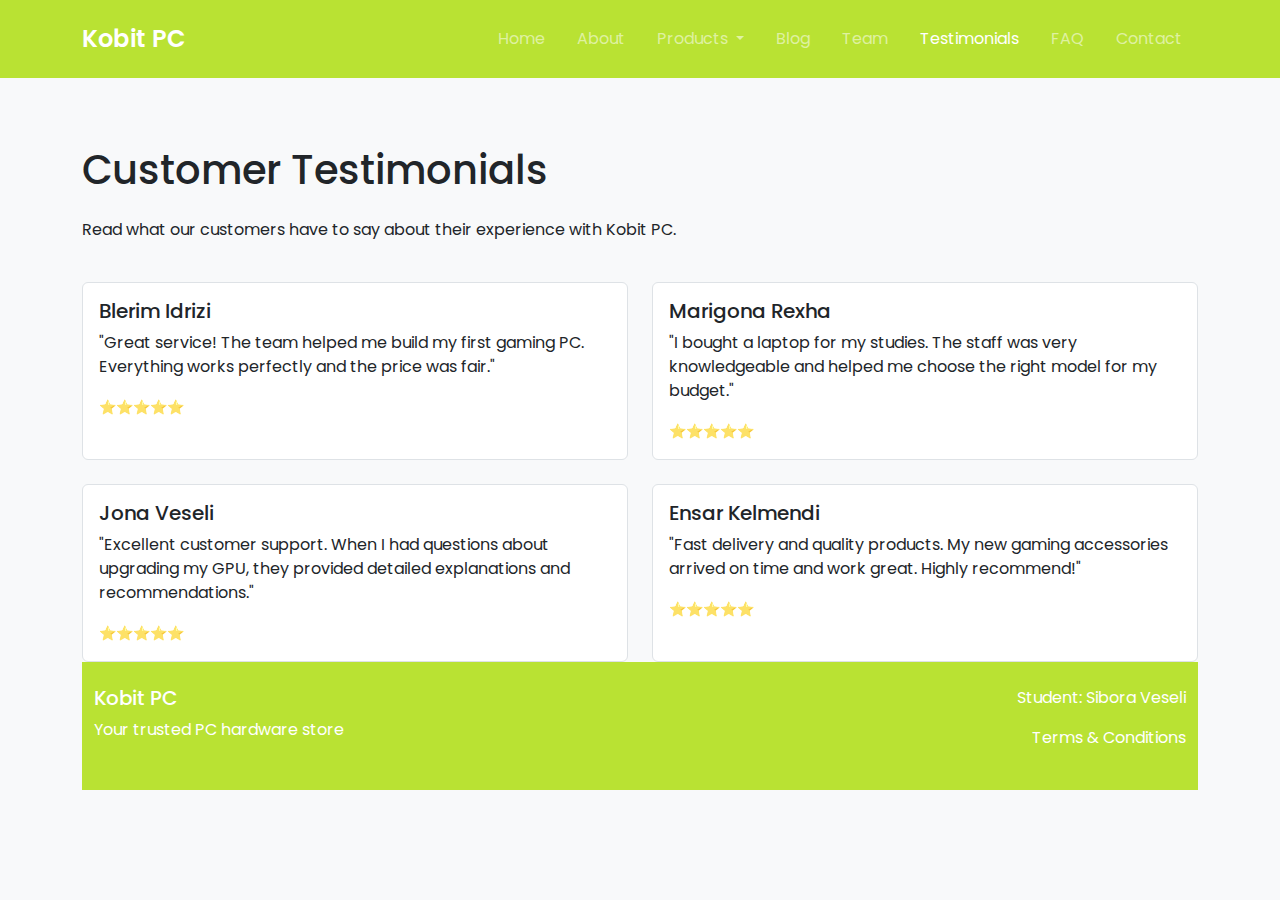
<file: testimonials.html>
<!DOCTYPE html>
<html lang="en">
  <head>
    <meta charset="UTF-8" />
    <meta name="viewport" content="width=device-width, initial-scale=1.0" />
    <title>Kobit PC - Testimonials</title>

    <!-- Bootstrap CDN -->
    <link
      href="https://cdn.jsdelivr.net/npm/bootstrap@5.3.0/dist/css/bootstrap.min.css"
      rel="stylesheet"
    />
    <script src="https://cdn.jsdelivr.net/npm/bootstrap@5.3.0/dist/js/bootstrap.bundle.min.js"></script>

    <!-- Google Font -->
    <link
      href="https://fonts.googleapis.com/css2?family=Poppins:wght@300;400;600&display=swap"
      rel="stylesheet"
    />

    <!-- Custom CSS -->
    <link rel="stylesheet" href="css/style.css" />
  </head>
  <body id="sv-body">
    <!-- Navbar -->
    <nav class="navbar navbar-expand-lg navbar-dark sv-navbar">
      <div class="container">
        <a class="navbar-brand" href="index.html">Kobit PC</a>
        <button
          class="navbar-toggler"
          type="button"
          data-bs-toggle="collapse"
          data-bs-target="#navbarNav"
        >
          <span class="navbar-toggler-icon"></span>
        </button>
        <div class="collapse navbar-collapse" id="navbarNav">
          <ul class="navbar-nav ms-auto">
            <li class="nav-item">
              <a class="nav-link" href="index.html">Home</a>
            </li>
            <li class="nav-item">
              <a class="nav-link" href="about.html">About</a>
            </li>
            <li class="nav-item dropdown">
              <a
                class="nav-link dropdown-toggle"
                href="#"
                role="button"
                data-bs-toggle="dropdown"
              >
                Products
              </a>
              <ul class="dropdown-menu">
                <li>
                  <a class="dropdown-item" href="services.html">All Products</a>
                </li>
                <li>
                  <a class="dropdown-item" href="portfolio.html">PC Builds</a>
                </li>
              </ul>
            </li>
            <li class="nav-item">
              <a class="nav-link" href="blog.html">Blog</a>
            </li>
            <li class="nav-item">
              <a class="nav-link" href="team.html">Team</a>
            </li>
            <li class="nav-item">
              <a class="nav-link active" href="testimonials.html"
                >Testimonials</a
              >
            </li>
            <li class="nav-item">
              <a class="nav-link" href="faq.html">FAQ</a>
            </li>
            <li class="nav-item">
              <a class="nav-link" href="contact.html">Contact</a>
            </li>
          </ul>
        </div>
      </div>
    </nav>

    <!-- Main Content -->
    <main class="sv-main">
      <div class="container py-5">
        <h1 class="mb-4">Customer Testimonials</h1>
        <p>
          Read what our customers have to say about their experience with Kobit PC.
        </p>

        <!-- Testimonials as cards -->
        <div class="row g-4 mt-3">
          <div class="col-md-6">
            <div class="card sv-card">
              <div class="card-body">
                <h5 class="card-title">Blerim Idrizi</h5>
                <p class="card-text">
                  "Great service! The team helped me build my first gaming PC.
                  Everything works perfectly and the price was fair."
                </p>
                <small class="text-muted">⭐⭐⭐⭐⭐</small>
              </div>
            </div>
          </div>
          <div class="col-md-6">
            <div class="card sv-card">
              <div class="card-body">
                <h5 class="card-title">Marigona Rexha</h5>
                <p class="card-text">
                  "I bought a laptop for my studies. The staff was very
                  knowledgeable and helped me choose the right model for my
                  budget."
                </p>
                <small class="text-muted">⭐⭐⭐⭐⭐</small>
              </div>
            </div>
          </div>
          <div class="col-md-6">
            <div class="card sv-card">
              <div class="card-body">
                <h5 class="card-title">Jona Veseli</h5>
                <p class="card-text">
                  "Excellent customer support. When I had questions about
                  upgrading my GPU, they provided detailed explanations and
                  recommendations."
                </p>
                <small class="text-muted">⭐⭐⭐⭐⭐</small>
              </div>
            </div>
          </div>
          <div class="col-md-6">
            <div class="card sv-card">
              <div class="card-body">
                <h5 class="card-title">Ensar Kelmendi</h5>
                <p class="card-text">
                  "Fast delivery and quality products. My new gaming accessories
                  arrived on time and work great. Highly recommend!"
                </p>
                <small class="text-muted">⭐⭐⭐⭐⭐</small>
              </div>
            </div>
          </div>
        </div>

      

    <!-- Footer -->
    <footer class="sv-footer">
      <div class="container py-4">
        <div class="row">
          <div class="col-md-6">
            <h5>Kobit PC</h5>
            <p>Your trusted PC hardware store</p>
          </div>
          <div class="col-md-6 text-md-end">
            <p>Student: Sibora Veseli</p>
            <p>
              <a href="terms.html" class="text-white">Terms & Conditions</a>
            </p>
          </div>
        </div>
      </div>
    </footer>

    <!-- Custom JavaScript -->
    <script src="js/main.js"></script>
  </body>
</html>
</file>
<file: css/style.css>
/* 
 * Kobit PC - Custom Stylesheet
 * All custom classes start with "sv-" (student initials)
 * This file contains basic styling for the website
 */

/* Import Google Font */
body {
  font-family: 'Poppins', sans-serif;
}

/* Body styling with student initials ID */
#sv-body {
  min-height: 100vh;
  display: flex;
  flex-direction: column;
}

/* Main content area - takes remaining space */
.sv-main {
  flex: 1;
  background-color: #f8f9fa;
  padding-top: 20px;
  padding-bottom: 20px;
}

/* Navbar styling */
.sv-navbar{
  background-color: rgb(185, 226, 51) !important;
  padding: 1rem 0;
}

.sv-navbar .navbar-brand {
  font-weight: 600;
  font-size: 1.5rem;
}


.sv-navbar .nav-link {
  margin: 0 0.5rem;
}

.sv-navbar .nav-link:hover {
  color: #0d6efd !important;
}

/* Footer styling */
.sv-footer {
  background-color:rgb(185, 226, 51) ;
  color: white;
  margin-top: auto;
}

.sv-footer a {
  text-decoration: none;
}

.sv-footer a:hover {
  text-decoration: underline;
}


/* Card styling */
.sv-card {
  border: 1px solid #dee2e6;
  transition: transform 0.2s;
  height: 100%;
}

.sv-card:hover {
  transform: translateY(-5px);
  box-shadow: 0 4px 8px rgba(0, 0, 0, 0.1);
}

/* Carousel image styling */
.carousel-item img {
  width: 100%;
  height: 400px;
  object-fit: cover;
}

/* Carousel caption styling */
.carousel-caption {
  background-color: rgba(0, 0, 0, 0.5);
  padding: 1rem;
  border-radius: 5px;
}

/* Image placeholder for portfolio and team pages */
.sv-image-placeholder {
  min-height: 200px;
  display: flex;
  align-items: center;
  justify-content: center;
}

/* List styling */
.sv-list {
  line-height: 2;
  padding-left: 20px;
}

.sv-list li {
  margin-bottom: 0.5rem;
}

/* Table styling */
.sv-table {
  margin-top: 1rem;
}

/* Links section */
.sv-links {
  margin-top: 2rem;
  padding: 1.5rem;
  background-color: white;
  border-radius: 5px;
}

.sv-links ul {
  list-style: none;
  padding-left: 0;
}

.sv-links li {
  margin-bottom: 0.5rem;
}

.sv-links a {
  color: #0d6efd;
  text-decoration: none;
}

.sv-links a:hover {
  text-decoration: underline;
}

/* Form styling */
.sv-form {
  background-color: white;
  padding: 2rem;
  border-radius: 5px;
  box-shadow: 0 2px 4px rgba(0, 0, 0, 0.1);
}

/* Responsive adjustments */
@media (max-width: 768px) {
  .sv-main {
    padding-top: 10px;
    padding-bottom: 10px;
  }

  .carousel-item img {
    height: 250px;
  }

  .sv-form {
    padding: 1rem;
  }
}
</file>
